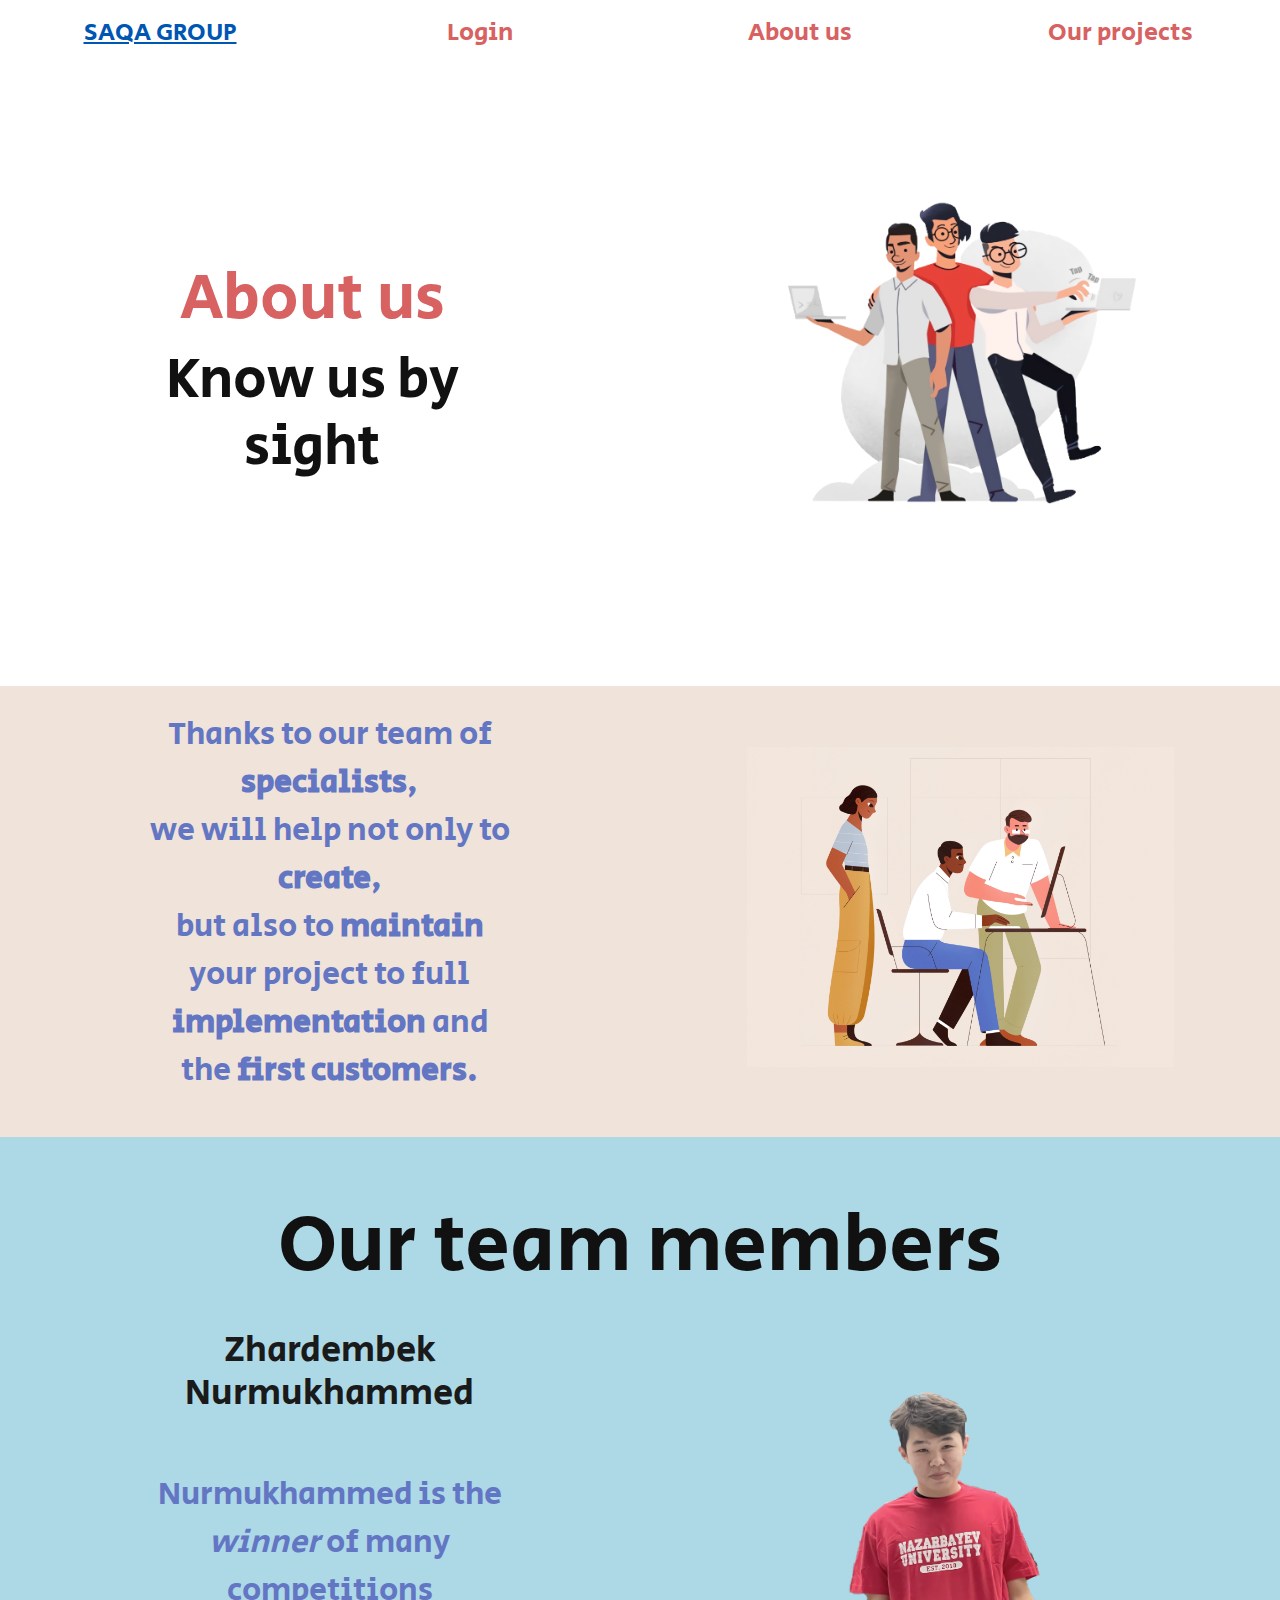
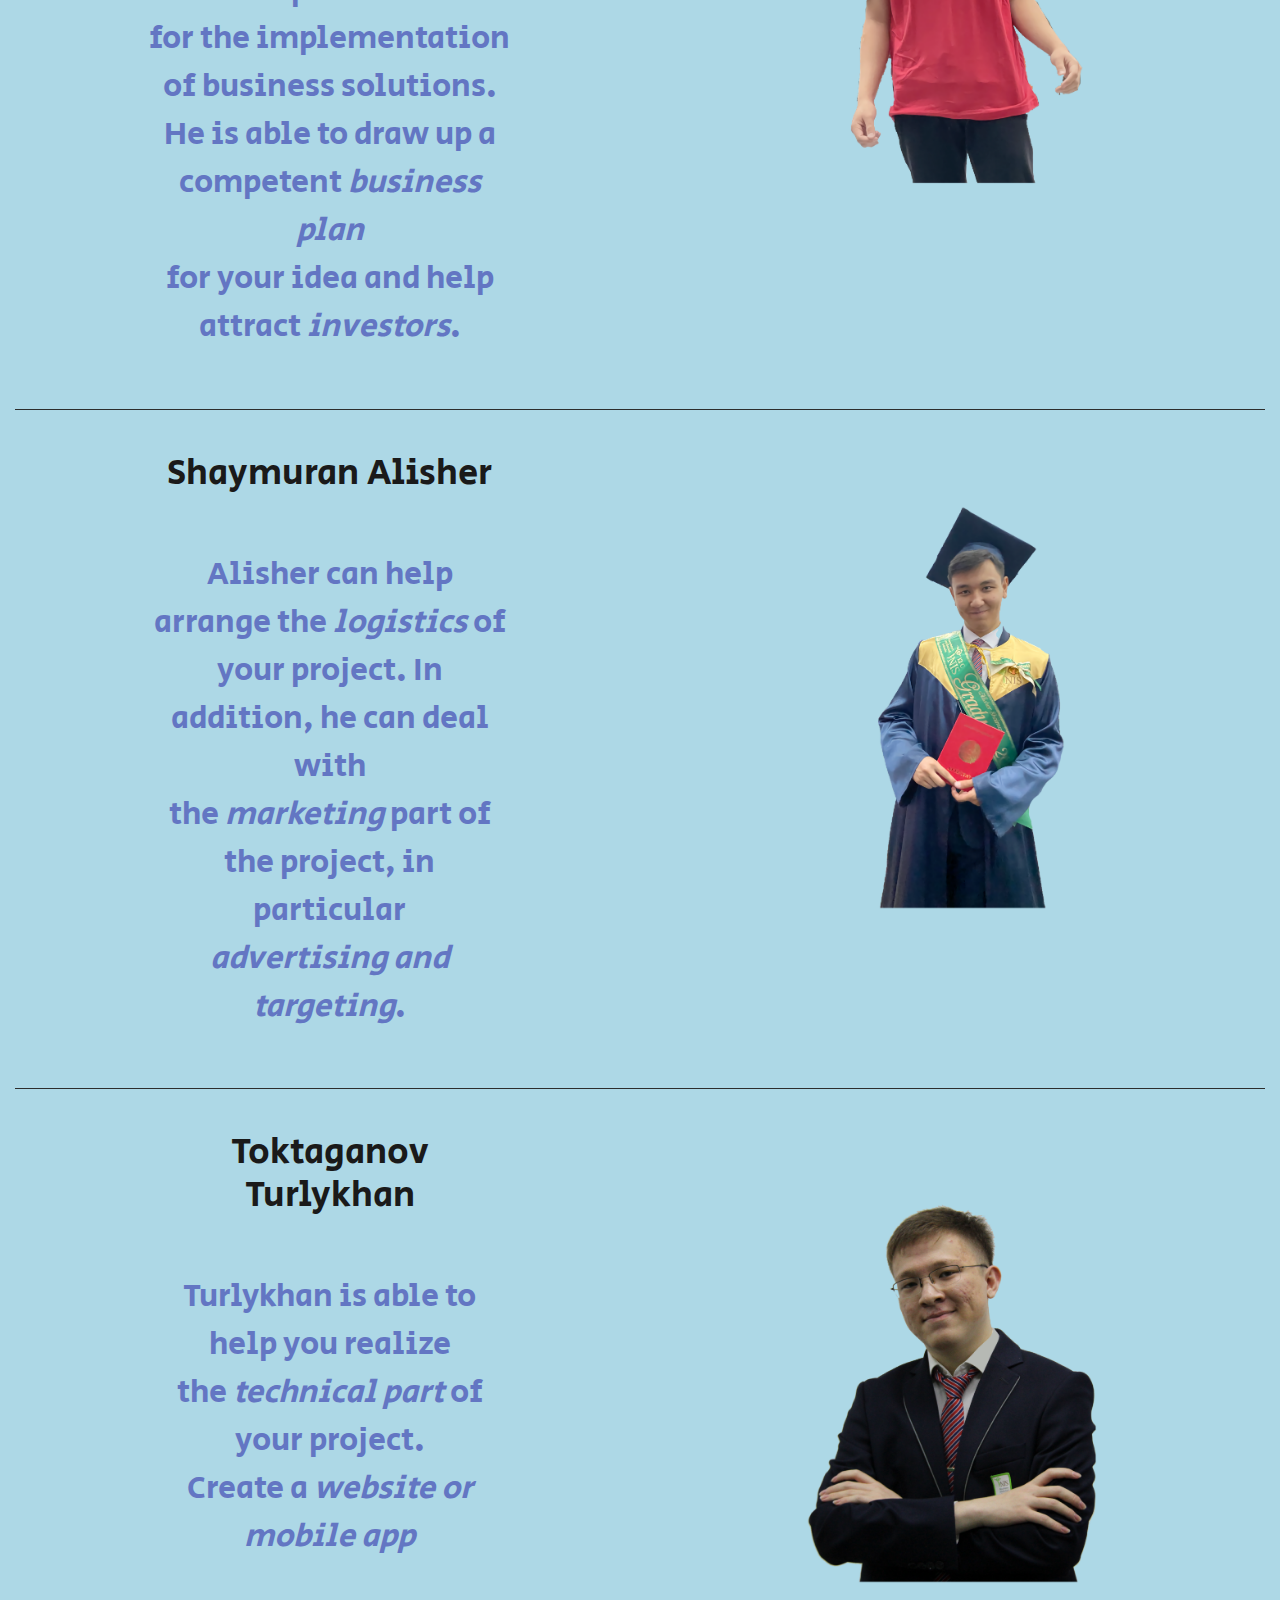
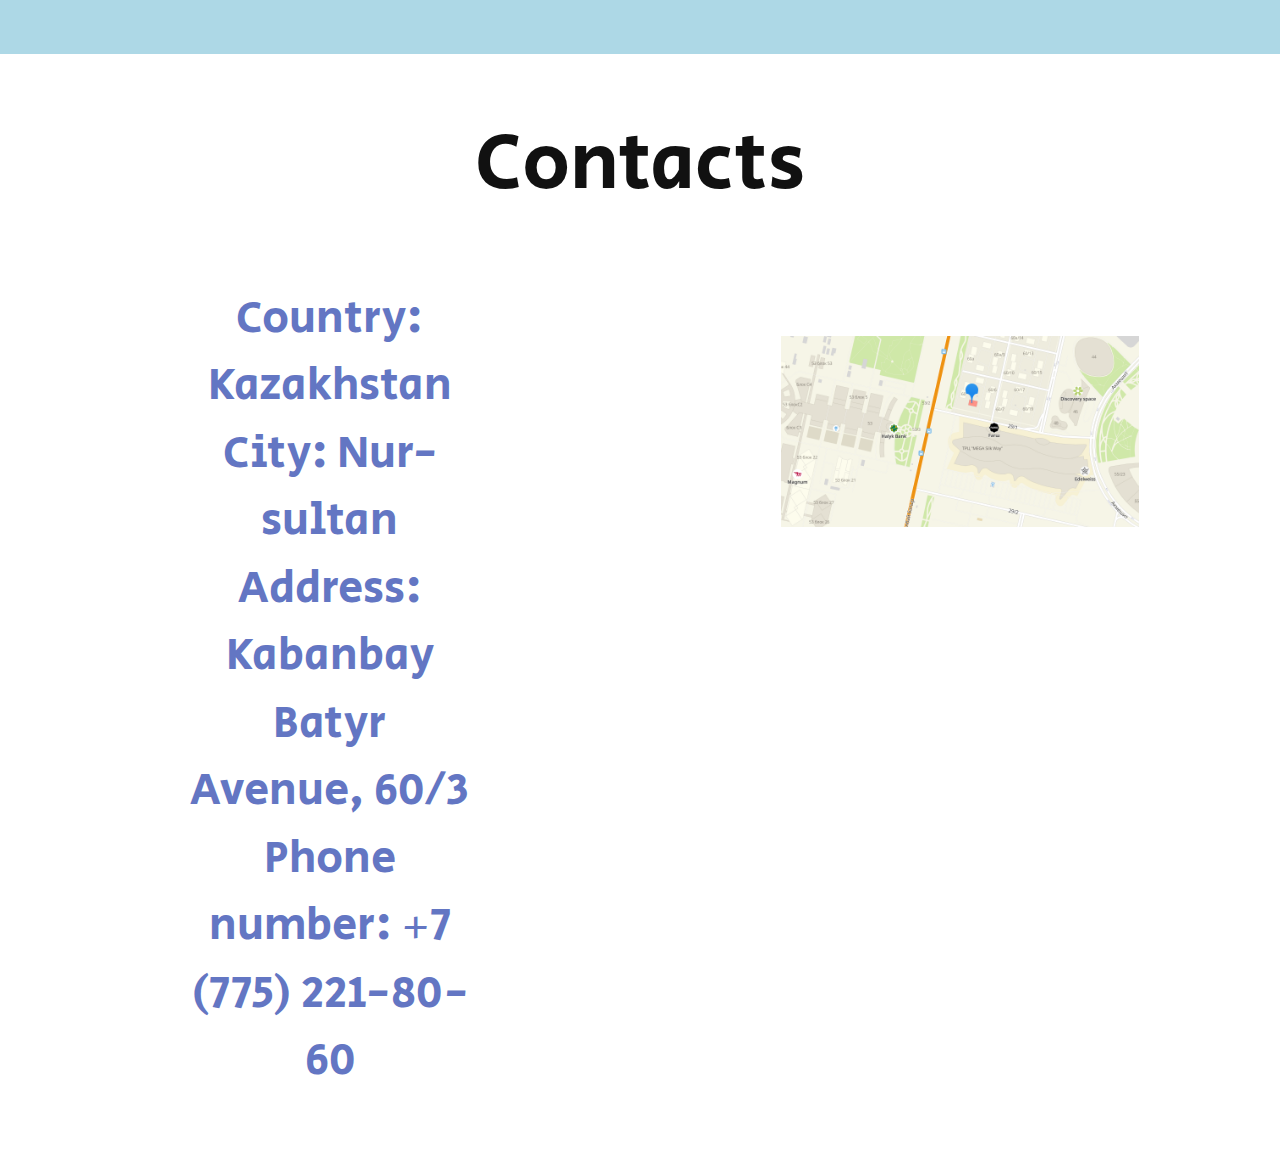
<file: about_us.html>
<!DOCTYPE html>
<html lang="en">
<head>
    <meta charset="UTF-8">
    <meta name="viewport" content="width=device-width, initial-scale=1, shrink-to-fit=no">
    <link href='https://fonts.googleapis.com/css?family=Montserrat' rel='stylesheet'>
    <link rel="stylesheet" href="css/about_us.css">
    <link rel="preconnect" href="https://fonts.googleapis.com">
    <link rel="preconnect" href="https://fonts.gstatic.com" crossorigin>
    <link href="https://fonts.googleapis.com/css2?family=Secular+One&display=swap" rel="stylesheet">
    <link rel="stylesheet" href="https://maxcdn.bootstrapcdn.com/bootstrap/4.0.0/css/bootstrap.min.css" integrity="sha384-Gn5384xqQ1aoWXA+058RXPxPg6fy4IWvTNh0E263XmFcJlSAwiGgFAW/dAiS6JXm" crossorigin="anonymous">
    <link rel="icon" type="image/x-icon" href="src/icon.ico">
    <title>About Us</title>
</head>
<body>
    <ul class="nav nav-justified">
        <li class="nav-item"><a class="active" href="index.html">SAQA GROUP</a></li>
        <li class="nav-item" style="float:right"><a class="active" href="login.html">Login</a></li>
        <li class="nav-item" style="float:right"><a class="active" href="about_us.html">About us</a></li>
        <li class="nav-item" style="float:right"><a class="active" href="our_projects.html">Our projects</a></li>
    </ul>

    <div class="row">
        <div class="col-sm-6" style="padding: 15% 10%">
            <h1 id="AreYou">About us</h1>
            <h2 id="AreYou2" style="color: #111111">Know us by sight</h2>
        </div>
        <div class="col-sm-6" style="text-align: center">
            <img class="img-responsive" src="src/guys.svg" alt="Rocket" style="width:90%; padding: 10%">
        </div>
    </div>


    <div class="container-fluid" style="background-color: rgb(240, 227, 217)">
        <div class="row">
            <div class="col-sm-6" style="padding: 2% 10%">
                <div class="About_our_work_text" style="text-align: center">
                    <p>Thanks to our team of <strong>specialists</strong>, <br>
                        we will help not only to <strong>create</strong>, <br>
                        but also to <strong>maintain</strong> your project to full <br>
                        <strong>implementation</strong> and the <strong>first customers</strong>.</p>
                </div>
            </div>
            <div class="col-sm-6" style="text-align: center">
                <img class="img-responsive" src="src/team_working.webp" alt="Rocket" style="width:90%; padding: 10%">
            </div>
        </div>
    </div>

    <div class="container-fluid" style="background-color: lightblue">
        <h1 id="OurTeam">Our team members</h1>

        <div class="row">
            <div class="col-sm-6" style="padding: 2% 10%">
                <div class="About_our_work_text" style="text-align: center">
                    <h1 style="color: #1A1A1A; font-size: 36px">Zhardembek Nurmukhammed</h1>
                    <br>
                    <p>Nurmukhammed is the <em>winner</em> of many competitions <br>
                        for the implementation of business solutions. <br>
                        He is able to draw up a competent <em>business plan</em> <br>
                        for your idea and help attract <em>investors</em>.</p>
                </div>
            </div>
            <div class="col-sm-6" style="text-align: center">
                <img class="img-responsive" src="src/Nurma.png" alt="Rocket" style="width:90%; padding: 10%">
            </div>
        </div>

        <hr>

        <div class="row">
            <div class="col-sm-6" style="padding: 2% 10%">
                <div class="About_our_work_text" style="text-align: center">
                    <h1 style="color: #1A1A1A; font-size: 36px">Shaymuran Alisher</h1>
                    <br>
                    <p>Alisher can help arrange the <em>logistics</em> of <br>
                        your project. In addition, he can deal with <br>
                        the <em>marketing</em> part of the project, in particular <br>
                        <em>advertising and targeting</em>.</p>
                </div>
            </div>
            <div class="col-sm-6" style="text-align: center">
                <img class="img-responsive" src="src/Alish.png" alt="Rocket" style="width:90%; padding: 10%">
            </div>
        </div>

        <hr>

        <div class="row">
            <div class="col-sm-6" style="padding: 2% 10%">
                <div class="About_our_work_text" style="text-align: center">
                    <h1 style="color: #1A1A1A; font-size: 36px">Toktaganov Turlykhan</h1>
                    <br>
                    <p>Turlykhan is able to help you realize <br>
                        the <em>technical part</em> of your project. <br>
                        Create a <em>website or mobile app</em></p>
                </div>
            </div>
            <div class="col-sm-6" style="text-align: center">
                <img class="img-responsive" src="src/Turlykhan.png" alt="Rocket" style="width:90%; padding: 10%">
            </div>
        </div>
    </div>

    <div class="container-fluid">
        <h1 id="OurContacts">Contacts</h1>

        <div class="row">
            <div class="col-sm-6" style="padding: 2% 10%">
                <div class="Contacts_text">
                    <p>Country: Kazakhstan <br>
                        City: Nur-sultan <br>
                        Address: Kabanbay Batyr Avenue, 60/3 <br>
                        Phone number: +7 (775) 221-80-60</p>
                </div>
            </div>
            <div class="col-sm-6" style="text-align: center; padding: 5%">
                <img class="img-responsive" src="src/Map.png" alt="Rocket" style="width:90%; padding: 10%">
            </div>
        </div>
    </div>

</body>
</html>
</file>
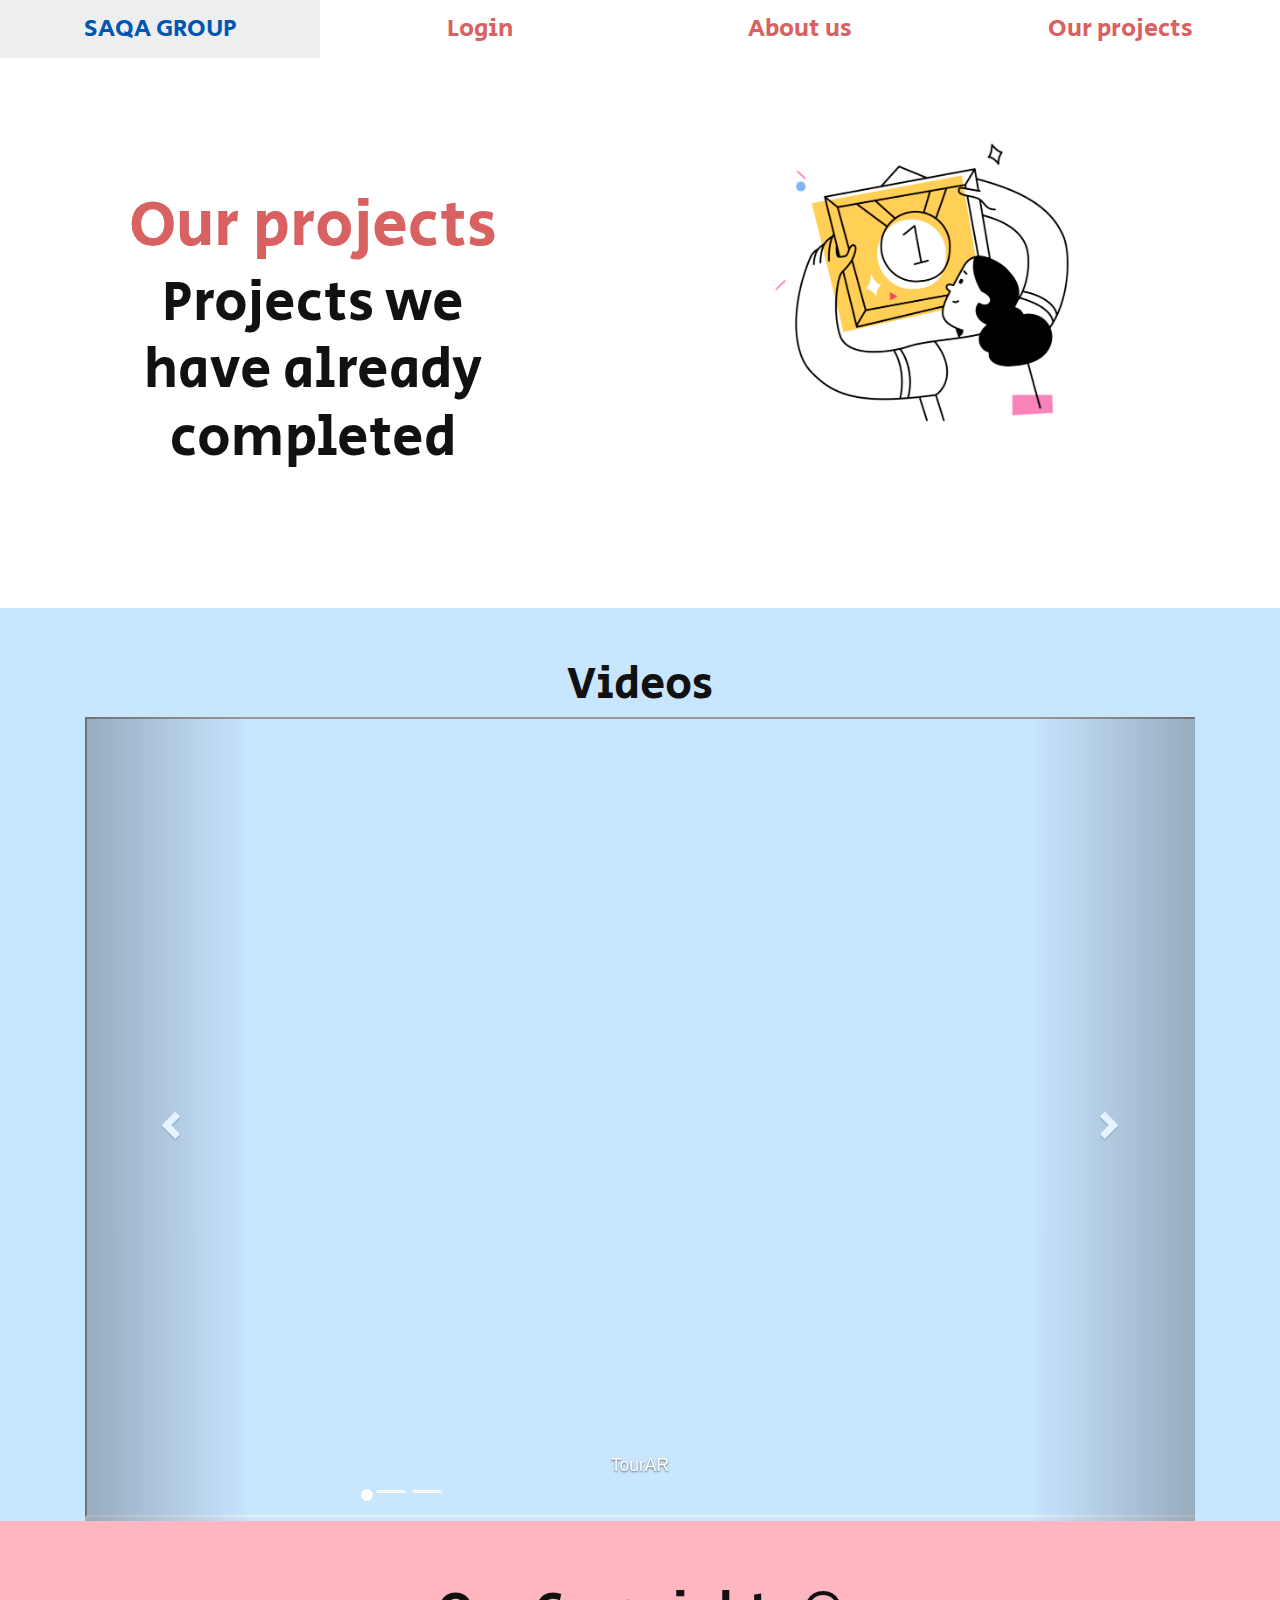
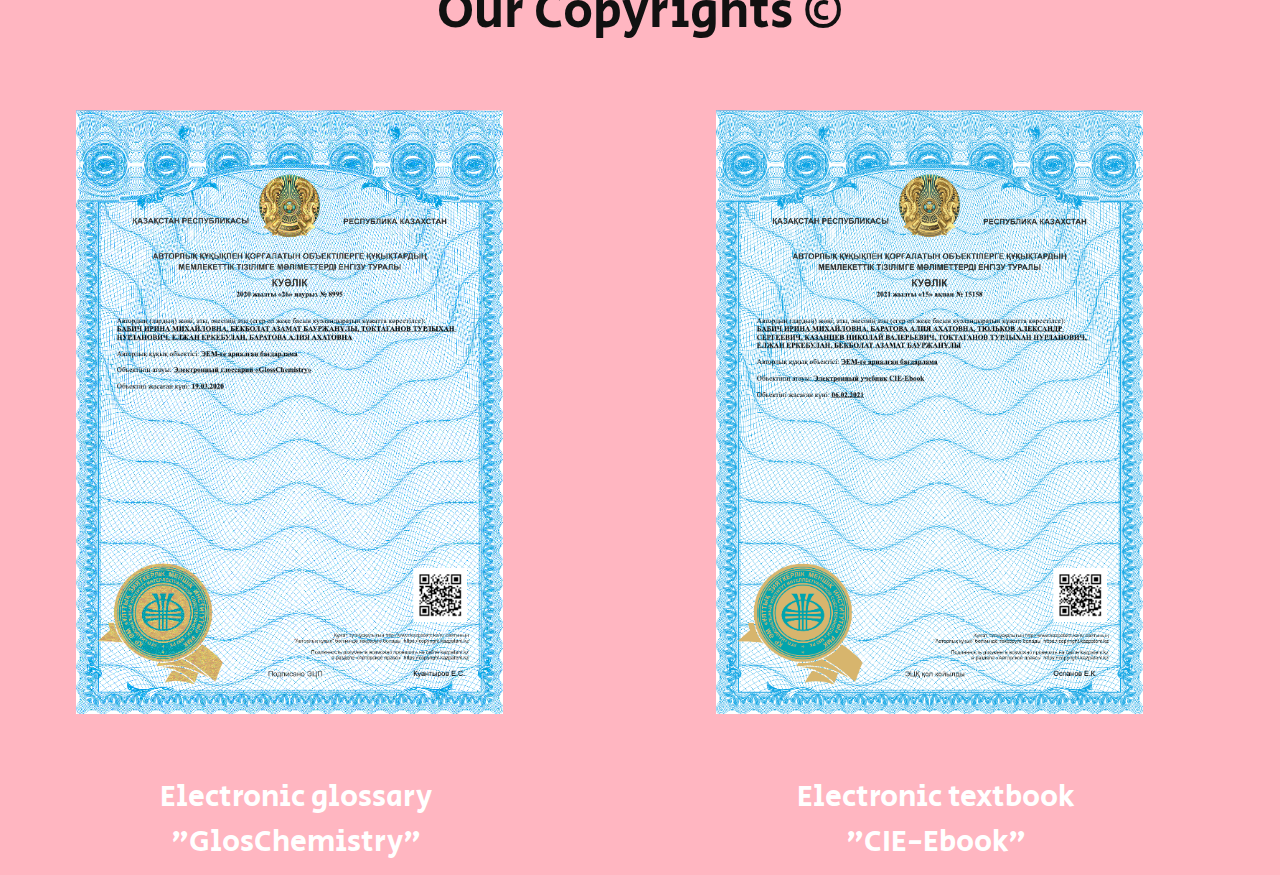
<file: our_projects.html>
<!DOCTYPE html>
<html lang="en">
<head>
    <meta charset="UTF-8">
    <meta name="viewport" content="width=device-width, initial-scale=1, shrink-to-fit=no">
    <link href='https://fonts.googleapis.com/css?family=Montserrat' rel='stylesheet'>
    <link rel="stylesheet" href="css/our_projects.css">
    <link rel="preconnect" href="https://fonts.googleapis.com">
    <link rel="preconnect" href="https://fonts.gstatic.com" crossorigin>
    <link href="https://fonts.googleapis.com/css2?family=Secular+One&display=swap" rel="stylesheet">
    <link rel="stylesheet" href="https://maxcdn.bootstrapcdn.com/bootstrap/3.4.1/css/bootstrap.min.css">
    <link rel="stylesheet" href="https://maxcdn.bootstrapcdn.com/bootstrap/4.0.0/css/bootstrap.min.css" integrity="sha384-Gn5384xqQ1aoWXA+058RXPxPg6fy4IWvTNh0E263XmFcJlSAwiGgFAW/dAiS6JXm" crossorigin="anonymous">
    <link rel="icon" type="image/x-icon" href="src/icon.ico">
    <script src="https://ajax.googleapis.com/ajax/libs/jquery/3.5.1/jquery.min.js"></script>
    <script src="https://maxcdn.bootstrapcdn.com/bootstrap/3.4.1/js/bootstrap.min.js"></script>
    <title>Our Projects</title>
</head>

<body>
    <ul class="nav nav-justified">
        <li class="nav-item"><a class="active" href="index.html">SAQA GROUP</a></li>
        <li class="nav-item" style="float:right"><a class="active" href="login.html">Login</a></li>
        <li class="nav-item" style="float:right"><a class="active" href="about_us.html">About us</a></li>
        <li class="nav-item" style="float:right"><a class="active" href="our_projects.html">Our projects</a></li>
    </ul>

    <div class="row">
        <div class="col-sm-6" style="padding: 10% 10%">
            <h1 id="AreYou">Our projects</h1>
            <h2 id="AreYou2" style="color: #111111">Projects we have already completed</h2>
        </div>
        <div class="col-sm-6" style="text-align: center">
            <img class="img-responsive" src="src/projects.png" alt="Rocket" style="width:90%; padding: 10%">
        </div>
    </div>

    <div class="videoplayer">
        <div class="container">
            <h1 id="Videos" style="font-size: 450%">Videos</h1>

            <div id="myCarousel" class="carousel slide" data-ride="carousel">
                <ol class="carousel-indicators" style="margin-left: -15px">
                    <li data-target="#myCarousel" data-slide-to="0" class="active"></li>
                    <li data-target="#myCarousel" data-slide-to="1"></li>
                    <li data-target="#myCarousel" data-slide-to="2"></li>
                </ol>

                <div class="carousel-inner">

                    <div class="item active">
                        <iframe width="1150" height="800" src="https://www.youtube.com/embed/fWyN316Jgas"></iframe>
                        <div class="carousel-caption">
                            <h3>TourAR</h3>
                        </div>
                    </div>

                    <div class="item">
                        <iframe width="1150" height="800" src="https://www.youtube.com/embed/RqjBzwo13xk"></iframe>
                        <div class="carousel-caption">
                            <h3>Q-study</h3>
                        </div>
                    </div>

                    <div class="item">
                        <iframe width="1150" height="800" src="https://www.youtube.com/embed/Khklx4VHuRw"></iframe>
                        <div class="carousel-caption">
                            <h3>AREdu</h3>
                        </div>
                    </div>

                </div>

                <a class="left carousel-control" href="#myCarousel" data-slide="prev">
                    <span class="glyphicon glyphicon-chevron-left"></span>
                    <span class="sr-only">Previous</span>
                </a>
                <a class="right carousel-control" href="#myCarousel" data-slide="next">
                    <span class="glyphicon glyphicon-chevron-right"></span>
                    <span class="sr-only">Next</span>
                </a>
            </div>
        </div>
    </div>

    <div class="container-fluid" style="background-color: lightpink">
        <h1 id="OurCopyright">Our Copyrights &copy;</h1>

        <div class="row text-center">
            <div class="col-sm-6">
                <figure>
                    <img class="img-responsive" src="src/1_copyright.png" alt="Rocket" style="width:90%; padding: 10%">
                    <figcaption class="name1">Electronic glossary <br> "GlosChemistry"</figcaption>
                </figure>
            </div>
            <div class="col-sm-6">
                <figure>
                    <img class="img-responsive" src="src/2_copyright.png" alt="Rocket" style="width:90%; padding: 10%">
                    <figcaption class="name2">Electronic textbook <br> "CIE-Ebook"</figcaption>
                </figure>
            </div>
        </div>
    </div>

</body>
</html>
</file>
<file: css/about_us.css>
ul {
    list-style-type: none;
    margin: 0;
    padding: 0;
    overflow: hidden;
    background-color: #ffffff;
    font-family: 'Secular One', sans-serif;
    font-size: 25px;
}

li {
    float: left;
}

li a {
    display: block;
    color: #D86161;
    text-align: center;
    padding: 14px 30px;
    text-decoration: none;
}

li a:hover:not(.active) {
    background-color: #111;
}

hr {
    border: none;
    height: 1px;
    color: #333;
    background-color: #333;
}

.main_div{
    margin-bottom: 20px;
    margin-top: 100px;
}

.clearfix::after {
    content: "";
    clear: both;
    display: table;
}

.img2 {
    float: right;
    margin-right: 160px;
}

.img3 {
    margin-top: 50px;
    float: right;
    margin-right: 160px;
}

.img4 {
    float: right;
    margin-right: 160px;
    margin-top: 10px;
    border: 5px solid #1A1A1A;
    padding: 5px;
    background-color: #f9feff
}

.img5 {
    float: right;
    margin-right: 100px;
}

.About_us_text{
    text-align: left;
    margin-left: 100px;
    padding: 200px;
    font-family: 'Secular One', sans-serif;
    font-size: 56px;
    color: #D86161;
}

.About_our_work{
    height: 500px;
    background-color: rgb(240, 227, 217);
}

.About_our_work_text{
    text-align: left;
    margin-left: 5%;
    font-family: 'Secular One', sans-serif;
    font-size: 32px;
    color: rgb(99, 118, 195);
}

#OurTeam{
    padding-top: 5%;
    text-align: center;
    font-family: 'Secular One', sans-serif;
    color: #111111;
    font-size: 500%;
}

.Team_members{
    height: 1900px;
    margin-bottom: 20px;
    background-color: lightblue;
}

#OurContacts{
    padding-top: 5%;
    text-align: center;
    font-family: 'Secular One', sans-serif;
    color: #111111;
    font-size: 500%;
}

.Contacts_text{
    text-align: center;
    margin-left: 5%;
    padding: 10%;
    font-family: 'Secular One', sans-serif;
    font-size: 5vh;
    color: rgb(99, 118, 195);
}


#AreYou{
    text-align: center;
    font-family: 'Secular One', sans-serif;
    font-size: 64px;
    color: #D86161;
}

#AreYou2{
    text-align: center;
    font-family: 'Secular One', sans-serif;
    font-size: 56px;
    color: #D86161;
}

img:hover {
    -webkit-transform: scaleX(-1);
    transform: scaleX(-1);
}
</file>
<file: css/our_projects.css>
ul {
    list-style-type: none;
    margin: 0;
    padding: 0;
    overflow: hidden;
    background-color: #ffffff;
    font-family: 'Secular One', sans-serif;
    font-size: 25px;
}

li {
    float: left;
}

li a {
    display: block;
    color: #D86161;
    text-align: center;
    padding: 14px 30px;
    text-decoration: none;
}

li a:hover:not(.active) {
    background-color: #111;
}

.main_div{
    margin-bottom: 20px;
    margin-top: 100px;
}

.clearfix::after {
    content: "";
    clear: both;
    display: table;
}

.img2 {
    margin-top: 80px;
    float: right;
    margin-right: 160px;
}

.img3 {
    margin-top: 80px;
    float: left;
    margin-left: 160px;
}

.img4 {
    margin-top: 80px;
    float: right;
    margin-right: 160px;
}

.Our_projects{
    text-align: left;
    margin-left: 100px;
    padding: 200px;
    font-family: 'Secular One', sans-serif;
    font-size: 56px;
    color: #D86161;
    margin-bottom: 20px;
    margin-top: 100px;
}

#Videos{
    padding-top: 50px;
    text-align: center;
    font-family: 'Secular One', sans-serif;
    color: #111111;
    font-size: 108px;
}

#OurCopyright{
    padding-top: 5%;
    text-align: center;
    font-family: 'Secular One', sans-serif;
    color: #111111;
    font-size: 500%;
}

.videoplayer{
    background-color: #c9e6ff;
}

.Copyright{
    background-color: lightpink;
    height: 1200px;
    position: relative;
    text-align: center;
    color: white;
}

.name1{
    padding-right: 8%;
    text-align: center;
    font-family: 'Secular One', sans-serif;
    font-size: 300%;
    color: #ffffff;
}

.name2{
    padding-right: 8%;
    text-align: center;
    font-family: 'Secular One', sans-serif;
    font-size: 300%;
    color: #ffffff;
}

#AreYou{
    text-align: center;
    font-family: 'Secular One', sans-serif;
    font-size: 64px;
    color: #D86161;
}

#AreYou2{
    text-align: center;
    font-family: 'Secular One', sans-serif;
    font-size: 56px;
    color: #D86161;
}
</file>
